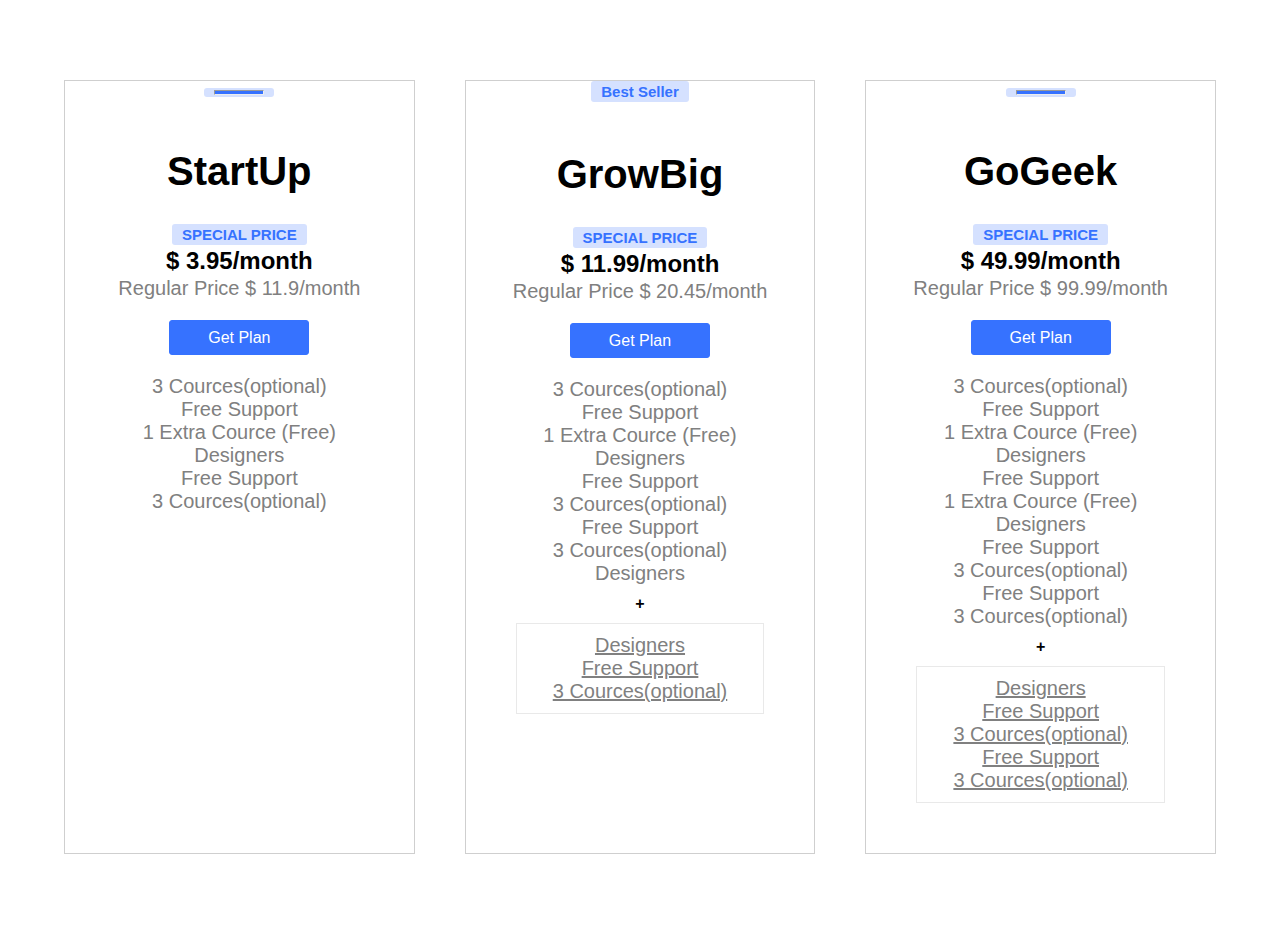
<file: Other Component Practices/Plans/plans.html>
<!DOCTYPE html>
<html lang="en">
<head>
    <meta charset="UTF-8">
    <meta http-equiv="X-UA-Compatible" content="IE=edge">
    <meta name="viewport" content="width='device-width', initial-scale=1.0">
    <title>Plans</title>
    <link rel="stylesheet" href="plans.css">
</head>
<body>
    <section class="container">
        <div class="boxes">
            <div class="box">
                <div class="special_price_text"><hr></div>
                <div class="box_des">                    
                    <h1>StartUp</h1>
                    <div class="special_price_text">SPECIAL PRICE</div>
                    <h2>$ 3.95/month</h2>
                    <small>Regular Price $ 11.9/month</small>
                    <div><button class="plan_button"><a href="#">Get Plan</a></button></div>
                    <div><small>3 Cources(optional)</small></div>
                    <div><small>Free Support</small></div>
                    <div><small>1 Extra Cource (Free)</small></div>
                    <div><small>Designers</small></div>
                    <div><small>Free Support</small></div>
                    <div><small>3 Cources(optional)</small></div>
                </div>
            </div>
            <div class="box">
                <div class="special_price_text">Best Seller</div>
                <div class="box_des">             
                    <h1>GrowBig</h1>
                    <div class="special_price_text">SPECIAL PRICE</div>
                    <h2>$ 11.99/month</h2>
                    <small>Regular Price $ 20.45/month</small>
                    <div><button class="plan_button"><a href="#">Get Plan</a></button></div>
                    <div><small>3 Cources(optional)</small></div>
                    <div><small>Free Support</small></div>
                    <div><small>1 Extra Cource (Free)</small></div>
                    <div><small>Designers</small></div>
                    <div><small>Free Support</small></div>
                    <div><small>3 Cources(optional)</small></div>
                    <div><small>Free Support</small></div>
                    <div><small>3 Cources(optional)</small></div>
                    <div><small>Designers</small></div>
                    <div class="plus_sign">+</div>
                     <div class="inner_des">
                        <div><small><a href="#">Designers</a></small></div>
                        <div><small><a href="#">Free Support</a></small></div>
                        <div><small><a href="#">3 Cources(optional)</a></small></div>                 
                     </div>
                </div>
            </div>
            <div class="box">
                <div class="special_price_text"><hr></div>
                <div class="box_des">                
                    <h1>GoGeek</h1>
                    <div class="special_price_text">SPECIAL PRICE</div>
                    <h2>$ 49.99/month</h2>
                    <small>Regular Price $ 99.99/month</small>
                    <div><button class="plan_button"><a href="#">Get Plan</a></button></div>
                    <div><small>3 Cources(optional)</small></div>
                    <div><small>Free Support</small></div>
                    <div><small>1 Extra Cource (Free)</small></div>
                    <div><small>Designers</small></div>
                    <div><small>Free Support</small></div>
                    <div><small>1 Extra Cource (Free)</small></div>
                    <div><small>Designers</small></div>
                    <div><small>Free Support</small></div>
                    <div><small>3 Cources(optional)</small></div>
                    <div><small>Free Support</small></div>
                    <div><small>3 Cources(optional)</small></div>
                    <div class="plus_sign">+</div>
                     <div class="inner_des">
                        <div><small><a href="#">Designers</a></small></div>
                        <div><small><a href="#">Free Support</a></small></div>
                        <div><small><a href="#">3 Cources(optional)</a></small></div>
                        <div><small><a href="#">Free Support</a></small></div>
                        <div><small><a href="#">3 Cources(optional)</a></small></div>                   
                     </div>
                </div>
            </div>
        </div>
    </section>
    
    

</body>
</html>
</file>
<file: Other Component Practices/Plans/plans.css>
*{
    margin: 0;
    padding: 0;
    box-sizing: border-box;
}
.container{
    margin: 0 5%;
}
.boxes{
    margin: 80px 0;
    display: grid;
    grid-gap: 50px;
    grid-template-columns: repeat(auto-fit, minmax(300px,1.5fr));
}
.box{
    border: 1px solid rgb(207, 207, 207);
    text-align: center;
    font-family: sans-serif;
    
}
.box_des{
    padding: 50px 0;
}
.special_price_text{
    display: inline-block;
    background-color: rgb(213, 225, 255);
    color: rgb(54, 114, 255);
    font-size: 15px;
    font-weight: bold;
    padding: 2px 10px;
    border-radius: 3px;
}
.special_price_text hr{
    background-color: rgb(54, 114, 255);
    height: 5px;
    width: 50px;
}
.box_des h1{
    margin-bottom: 30px;
    font-size: 40px;
}
.box_des h2{
    margin: 2px 0;
    
}
.box_des small{
    font-size: 20px;
    color: grey;
}
@keyframes inout{
    from{
        /* transform: translateX(8px); */
        /* transform: rotate(360deg); */
        /* height: 35px; */
        width: 130px;

    }to{
        /* transform: translateX(0px); */
        /* transform: rotate(0deg); */
        /* height: 30px; */
        width: 145px;
    }
}
.plan_button{
    height: 35px;
    width: 140px;
    font-size: medium;
    border-radius: 3px;
    padding: 5px 30px;
    background-color: rgb(54, 114, 255);
    margin: 20px 0;
    border: 1px solid rgb(54, 114, 255);
    animation: inout 1s ease-in-out infinite alternate;
    text-transform: none;
}
.plan_button:focus{
    box-shadow: 0 0 3px 1px rgb(54, 114, 255);
}
.plan_button a{
    text-decoration: none;
    color: white    
}
.plus_sign{
    font-weight: bolder;
    margin: 10px 0;
}
.inner_des{
    border: 1px solid rgb(233, 233, 233);
    padding: 10px;
    margin: 0 50px;
}
.inner_des small a{    
    color: grey;
}
.inner_des small a:hover{    
    color: rgb(54, 114, 255);
    text-decoration: none;
}
</file>
